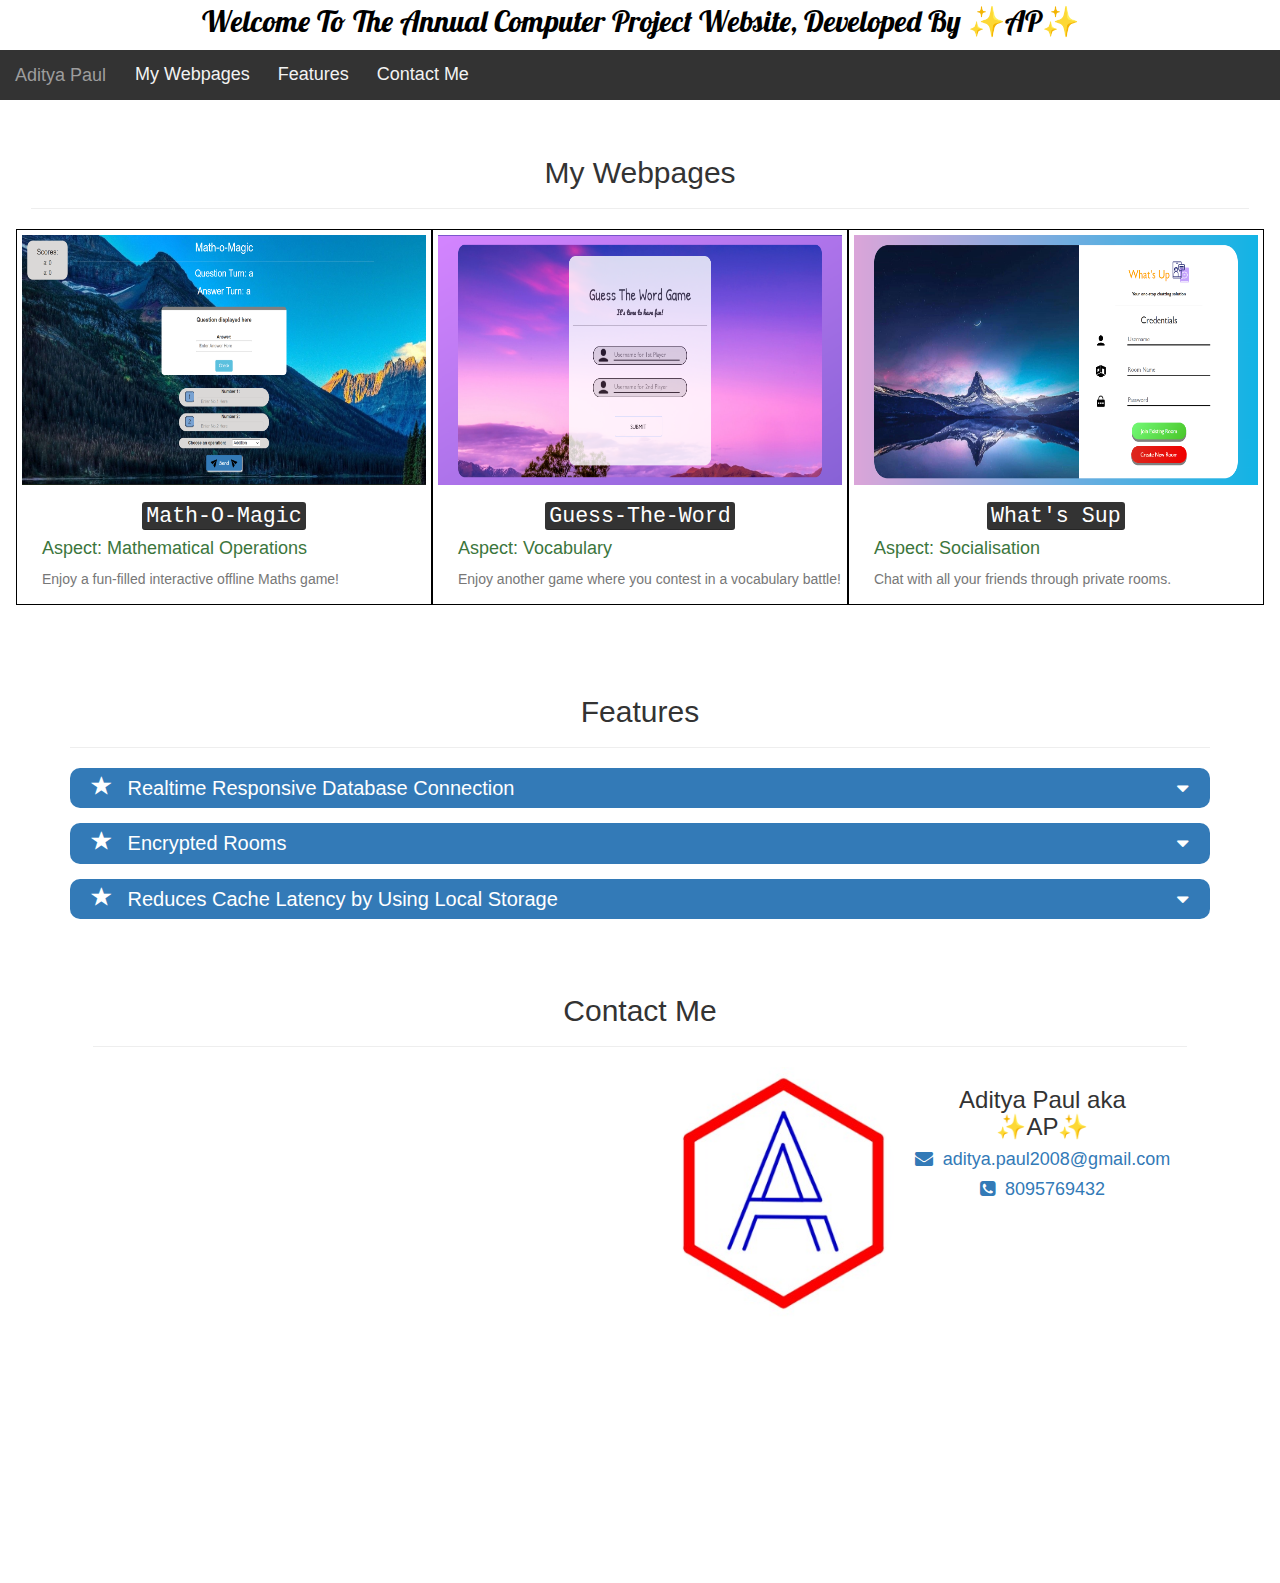
<file: index.html>
<html>
    <head>
        <meta name="viewport" content="width=device-width, initial-scale=1">
        <title> AP's Computer Project </title>
        <link rel="stylesheet" href="https://maxcdn.bootstrapcdn.com/bootstrap/3.4.0/css/bootstrap.min.css"> 
        <script src="https://ajax.googleapis.com/ajax/libs/jquery/3.4.1/jquery.min.js"> </script>
        <script src="https://maxcdn.bootstrapcdn.com/bootstrap/3.4.0/js/bootstrap.min.js"></script> 
        <link rel="stylesheet" href="https://cdnjs.cloudflare.com/ajax/libs/font-awesome/4.7.0/css/font-awesome.min.css"> 
        <link rel="stylesheet" href="style.css">
        <link rel="preconnect" href="https://fonts.gstatic.com">
        <link href="https://fonts.googleapis.com/css2?family=Lobster&display=swap" rel="stylesheet">
        <script src="main.js"></script>
        <link rel="shortcut icon" type="image/x-icon" href="My Logo - Hatchful (1).png">
      </head>

    <body>
        <div class="container col-lg-12 col-md-12 col-sm-12 col-xs-6" id="idk"> 
            <h10 class="text-capitalize text-center text-"> Welcome to the Annual Computer Project Website, Developed by ✨AP✨ </h10> 
        </div>  

        <br>

        <nav class="navbar-inverse" style="position: sticky; top: 0; z-index: 99999;">
            <div class="navbar-header">
                <button type="button" class="navbar-toggle" data-toggle="collapse" data-target="#MyNavbar">
                    <span class="icon-bar"></span>
                    <span class="icon-bar"></span>
                    <span class="icon-bar"></span>
                </button>
                    <a class="navbar-brand" href="#"> Aditya Paul </a>
            </div>

            <div class="collapse navbar-collapse" id="MyNavbar">
            <ul class="nav navbar-nav">
                
                <li class="nav-item">
                    <a href="#campus_life"> My Webpages </a> 
                </li>

                <li class="nav-item">
                    <a href="#Achievements"> Features </a> 
                </li>

                <li class="nav-item">
                    <a href="#ContactUs"> Contact Me </a> 
                </li>
            </ul>
        </div>
        </nav>

        <div class="content">

        <div class="container" id="campus">
        <div class="page-header" id="campus_life">
            <h2 class="text-capitalize">My webpages</h2>
        </div>

        <div class="row">
        <center>
        <div onclick="MathoMagic()" class="campus_mainDiv">
            <img class="img-responsive" src="mathsScreenshot 2022-08-18 213109.png">
            <h3 class="text-capitalize"><kbd>Math-o-Magic</kbd></h3>
            <h4 class="text-capitalize text-success text-left">Aspect: Mathematical Operations</h4>
            <p class="text-muted text-justify">Enjoy a fun-filled interactive offline Maths game! </p>
        </div>
        </center>

        <center>
        <div class="campus_mainDiv" onclick="GuesstheWord()">
            <img class="img-responsive" src="GuessWord.png">
            <h3 class="text-capitalize"><kbd>Guess-the-Word
            </kbd></h3>
            <h4 class="text-capitalize text-success text-left">Aspect: Vocabulary</h4>
            <p class="text-muted text-justify"> Enjoy another game where you contest in a vocabulary battle!</p>
        </div>
        </center>

        <center>
        <div class="campus_mainDiv" onclick="WhatsSup()">
            <img class="img-responsive" src="What'sSup.png">
            <h3 class="text-capitalize"><kbd>What's Sup</kbd></h3>
            <h4 class="text-capitalize text-success text-left">Aspect: Socialisation</h4>
            <p class="text-muted text-justify">Chat with all your friends through private rooms.</p>
        </div>
        </center>
        </div>
    </div>

    <div class="container">
        <div class="page-header" id="Achievements">
            <h2 class="text-capitalize"> Features </h2>
        </div>

        <div class="bg-primary achievements_head" data-toggle="collapse" data-target="#1st">
            <span class="glyphicon glyphicon-star"></span> Realtime Responsive Database Connection
            <i class="fa fa-sort-desc"></i>
        </div>
        <div id="1st" class="collapse">
            <div class="col-lg-3 col-md-3 col-sm-3 col-xs-12">
                <img src="database-blue.png" class="img-responsive img-thumbnail"><br><br>
            </div>
            <div class="col-lg-9 col-md-9 col-sm-9 col-xd-12 achievenments_text">
                <h5 class="text success text-left text-capitalize" style="font-size: 18px;">Realtime Responsive Database Connection </h5>
                <p class="text-primary text-left" style="font-size: 16px;">The chat web application makes use of a realtime responsive database connection to ensure you can chat smoothly with anyone, anywhere with the help of IT & Internet. </p>
            </div>
        </div>
        <br>
        <div class="bg-primary achievements_head" data-toggle="collapse" data-target="#2nd">
            <span class="glyphicon glyphicon-star"></span> Encrypted Rooms
            <i class="fa fa-sort-desc"></i>
        </div>
        <div id="2nd" class="collapse">
            <div class="col-lg-3 col-md-3 col-sm-3 col-xs-12">
                <img src="encryption-1.jpg" class="img-responsive img-thumbnail"><br><br>
            </div>
            <div class="col-lg-9 col-md-9 col-sm-9 col-xd-12 achievenments_text">
                <h5 class="text success text-left text-capitalize" style="font-size: 18px;"> Encrypted Rooms </h5>
                <p class="text-primary text-left" style="font-size: 16px;"> The chat web application supports encryption of chat rooms using a passcode so that you can have a private conversation with others at no risk of eavesdropping and spies.</p>
            </div>
        </div>
        <br>    
        <div class="bg-primary achievements_head" data-toggle="collapse" data-target="#3rd">
            <span class="glyphicon glyphicon-star"></span> Reduces Cache Latency by Using Local Storage
            <i class="fa fa-sort-desc"></i>
        </div>
        <div id="3rd" class="collapse">
            <div class="col-lg-3 col-md-3 col-sm-3 col-xs-12">
                <img src="shutterstock_10323187-1.jpg" class="img-responsive img-thumbnail"><br><br>
            </div>
            <div class="col-lg-9 col-md-9 col-sm-9 col-xd-12 achievenments_text">
                <h5 class="text success text-left text-capitalize" style="font-size: 18px;"> Reduces Cache Latency by Using Local Storage </h5>
                <p class="text-primary text-capitalize text-left" style="font-size: 16px;"> Instead of storing data on variables which occupy your browser cache and eventually slow down your device, my website uses local storage to store data in the form of site data (as listed under Google Chrome Settings).</p>
            </div>
        </div>
        </div>

    <br>
        
        <div class="container" id="contacty">
        <div class="page-header" id="ContactUs">
        <h2 class="text-capitalize"> Contact Me </h2>
        </div>
        <div id="map" class="col-lg-6 col-md-6 col-sm-6 col-xs-6">
            <iframe src="https://www.google.com/maps/embed?pb=!1m18!1m12!1m3!1d3886.780251300053!2d77.61265751474117!3d13.049654990804646!2m3!1f0!2f0!3f0!3m2!1i1024!2i768!4f13.1!3m3!1m2!1s0x3bae177a48fcd6db%3A0x79107b17015555ea!2sKensri%20School!5e0!3m2!1sen!2sin!4v1660839752531!5m2!1sen!2sin" width="600" height="450" style="border:0;" allowfullscreen="" loading="lazy" referrerpolicy="no-referrer-when-downgrade"></iframe>
        </div>
        
        <div id="details" class="col-lg-6 col-md-6 col-sm-6 col-xs-6">
            <img id="logo" src="My Logo - Hatchful (1).png" class="img-responsive img-circle col-lg-6 col-md-6 col-sm-6 col-xs-6">
            <h3> Aditya Paul aka ✨AP✨ </h3>
            <a href="mailto:aditya.paul2008@gmail.com?Subject=Hi">
                <h4><i class="fa fa-envelope"></i>&nbsp;&nbsp;aditya.paul2008@gmail.com</h4>
            </a>
            <a>
                <h4><i class="fa fa-phone-square"></i>&nbsp;&nbsp;8095769432</h4>
            </a>
        </div>
       </div>
    </div>
    </body>
    <script src="main.js"></script>
</html>
</file>
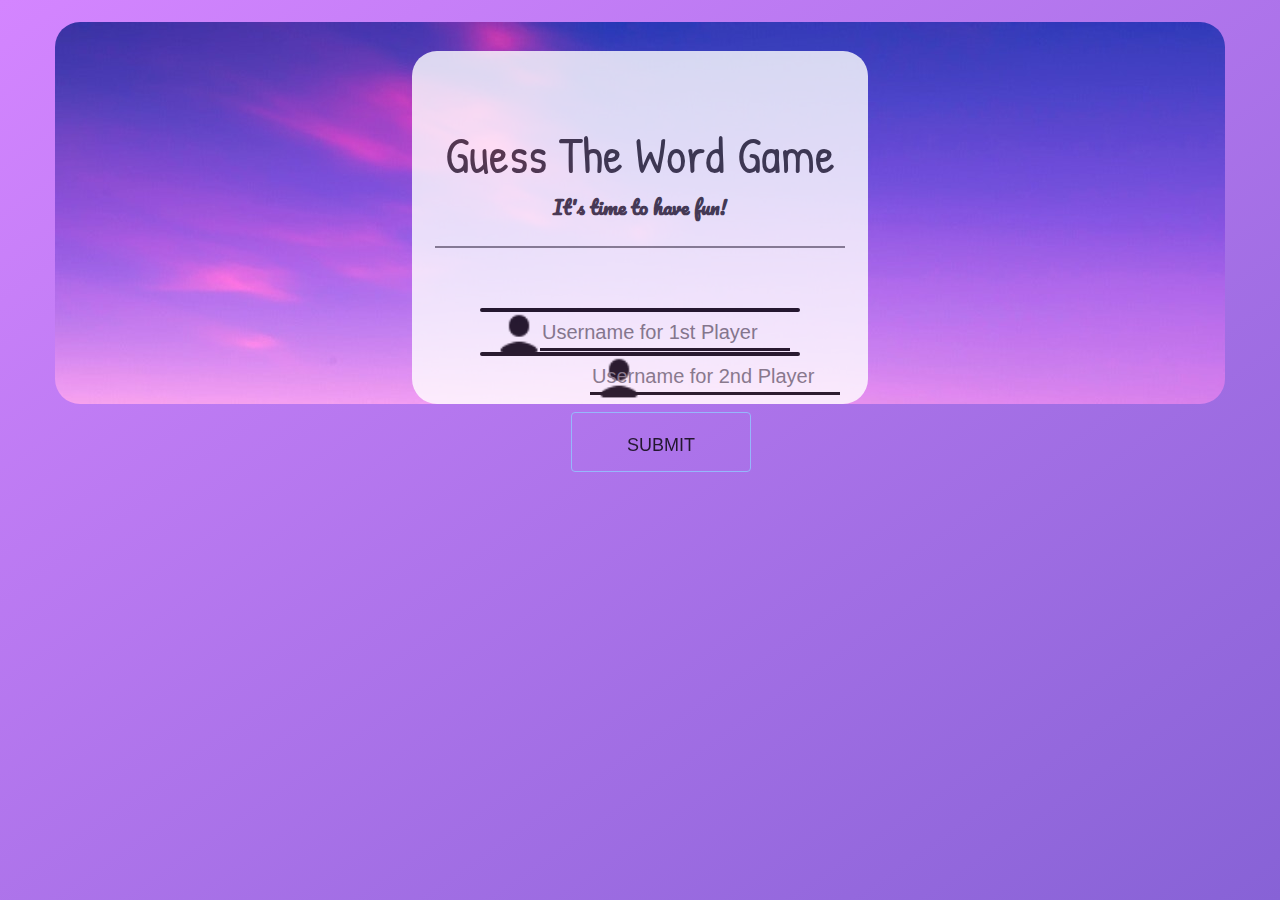
<file: Guess-the-Word/login_index.html>
<!DOCTYPE html>
<html>
    <head>
        <title>Guess The Word Game</title>
        <meta name="viewport" content="width=device-width, initial-scale=1">
        <link rel="stylesheet" href="https://maxcdn.bootstrapcdn.com/bootstrap/3.4.0/css/bootstrap.min.css">
        <script src="https://ajax.googleapis.com/ajax/libs/jquery/3.4.1/jquery.min.js"></script>
        <script src="https://maxcdn.bootstrapcdn.com/bootstrap/3.4.0/js/bootstrap.min.js"></script>
        <link rel="stylesheet" href="login_style.css">
        <link rel="preconnect" href="https://fonts.googleapis.com">
        <link rel="preconnect" href="https://fonts.gstatic.com" crossorigin>
        <link href="https://fonts.googleapis.com/css2?family=Courgette&family=Kalam&family=Pacifico&family=Patrick+Hand&display=swap" rel="stylesheet">
        <link rel="shortcut icon" type="image/x-icon" href="My Logo - Hatchful (1).png">
    </head>

    <body>
    <center>
            <div id="main" class="container">

                <div id="content">
                <h1>Guess The Word Game</h1>

                <label>It's time to have fun!</label>
                <hr style="height:2px; width: 90%;border-width:0;color:gray;background-color:gray;">
                <br><br>
                <div class="user">
                    <img src="icons8-user-30.png" class="user_img">
                    <input class="input" id="user1" type="text" placeholder="Username for 1st Player"></span>
                </div>
                <br><br>
                <div class="user">
                    <img src="icons8-user-30.png" class="user_img">
                    <input class="input" id="user2" type="text" placeholder="Username for 2nd Player"></span>
                </div>

                <br>
                <div class="container">
                    <div class="center">
                      <button class="btn" onclick="AddUser()">
                        <svg width="180px" height="60px" viewBox="0 0 180 60" class="border">
                          <polyline points="179,1 179,59 1,59 1,1 179,1" class="bg-line" />
                          <polyline points="179,1 179,59 1,59 1,1 179,1" class="hl-line" />
                        </svg>
                        <span>SUBMIT</span>
                      </button>
                    </div>
                  </div>
                </div>
    </center>   
    <script src="login_main.js"></script>
    </body>
</html>
</file>
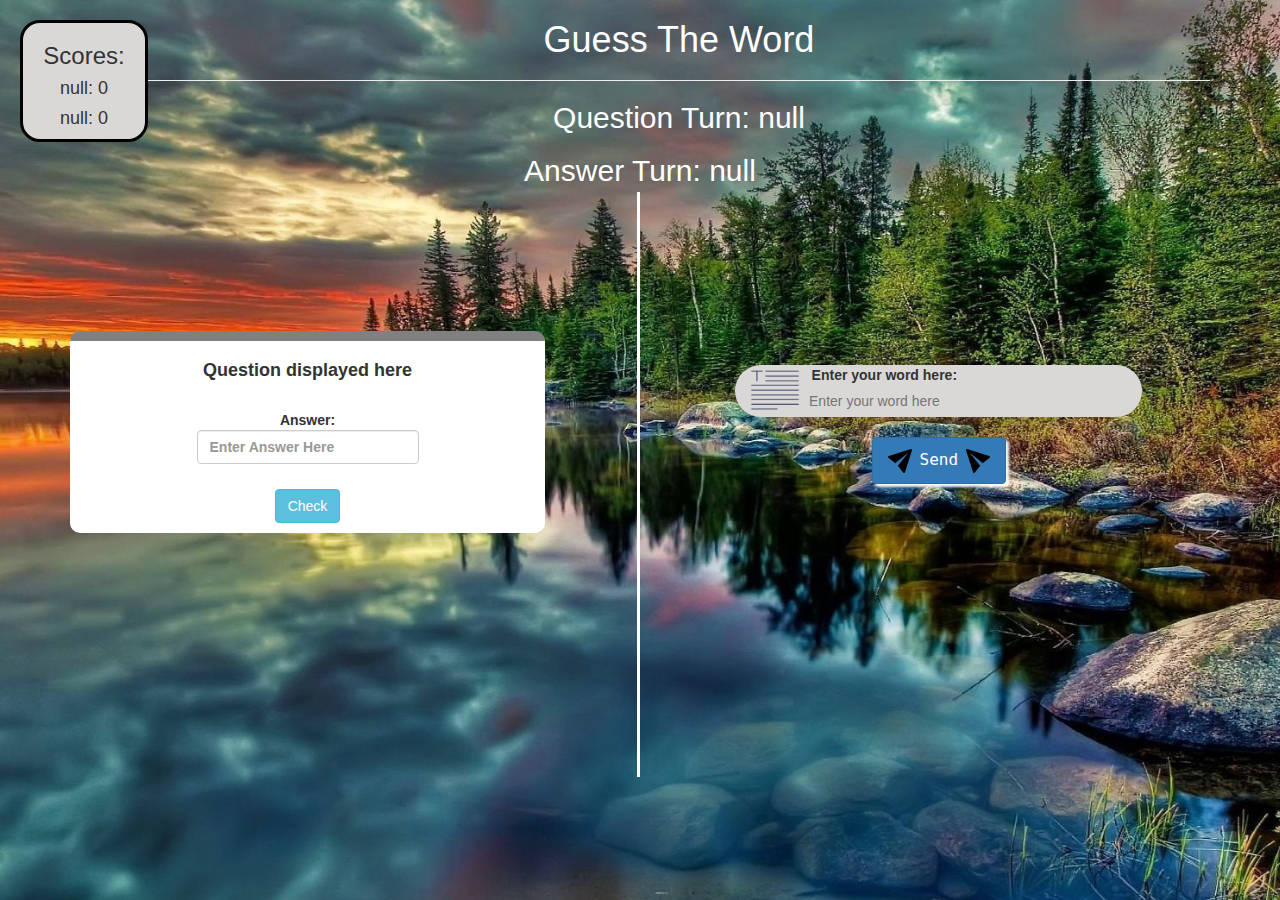
<file: Guess-the-Word/mainpage_index.html>
<!DOCTYPE html>
<html>
    <head>
        <title>Math-o-Magic</title>
        <link rel="stylesheet" href="mainpage_style.css">
        <link rel="stylesheet" href="https://maxcdn.bootstrapcdn.com/bootstrap/3.4.0/css/bootstrap.min.css">
        <script src="https://ajax.googleapis.com/ajax/libs/jquery/3.4.1/jquery.min.js"></script>
        <script src="https://maxcdn.bootstrapcdn.com/bootstrap/3.4.0/js/bootstrap.min.js"></script>
        <link rel="shortcut icon" type="image/x-icon" href="My Logo - Hatchful (1).png">
    </head>

    <body style="background-image: URL(desktop-backgrounds-nature-26930-1920x1080.png); background-repeat: no-repeat;">
        <div class="container" style="text-align: center; height: fit-content; z-index: 0.5;" id="score">
            <h3>Scores:</h3>
            <h4 id="player1_score"></h4>
            <h4 id="player2_score"></h4>
        </div>

        <div class="container">
            <center>
                <h1 style="color: white;">Guess The Word</h1>
                <hr>
                <h2 id="player_question" style="color: white;">Question Turn:</h2>
                <h2 id="player_answer" style="color: white;">Answer Turn:</h2>
                <br>
                
                <div id="main">
                <div id="output" class="col-lg-5">
                    <h4 id="ques" style="font-weight: bold;">Question displayed here</h4>
                    <br>
                    <label id="Question">Answer: <span><input type="text" id="Answer" class="form-control" placeholder="Enter Answer Here"></span></label>
                    <br><br>
                    <button class="btn btn-info" id="Check" onclick="Check_A()">Check</button>
                </div>
                

                <div class="vl"></div>

                <div id="output_r">
                <center>
                <div id="Number1" class="container">
                    <img id="user-i" class="img-responsive" src="icons8-words-64.png"> <span>
                       <label id="label" style="text-align: center;">Enter your word here:</label>
                    <input type="text" id="No1" placeholder="Enter your word here" style="margin-bottom: 5px; padding-bottom:1px;"> </span>
                </div>
                <br><br>
                <button id="send" class="btn btn-primary" onclick="Send()"><img src="icons8-email-send-30.png"><label id="temp">Send</label><img src="icons8-email-send-30 - Copy.png"></button>
            </center>
            </div>
                
            </div>
            </center>
        </div>
    <script src="mainpage_main.js"></script>
    </body>
</html>
</file>
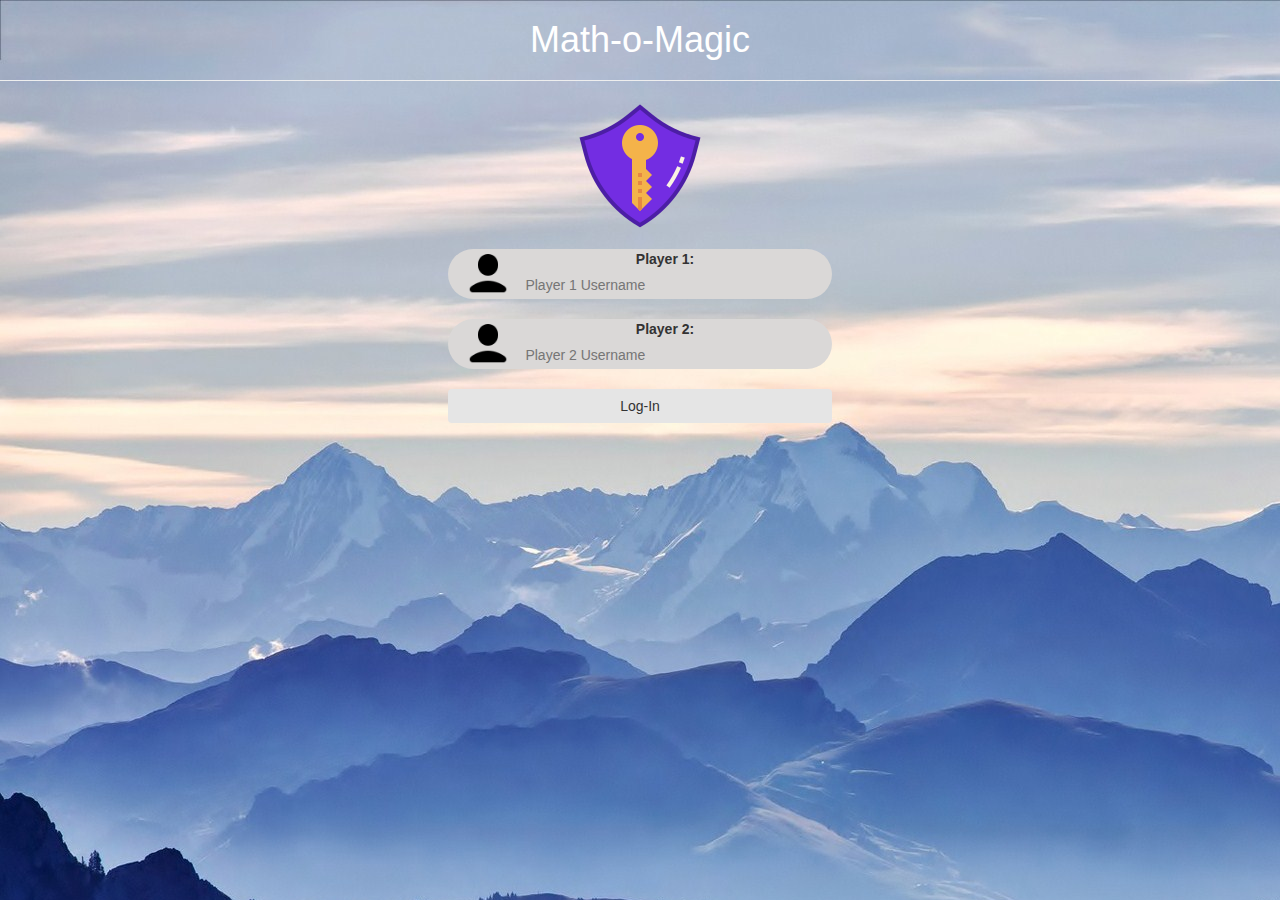
<file: Math-o-Magic/login_index.html>
<!DOCTYPE html>
<html>
    <head>
        <title>Math-o-Magic</title>
        <meta name="viewport" content="width=device-width, initial-scale=1">
        <link rel="stylesheet" href="https://maxcdn.bootstrapcdn.com/bootstrap/3.4.0/css/bootstrap.min.css">
        <script src="https://ajax.googleapis.com/ajax/libs/jquery/3.4.1/jquery.min.js"></script>
        <script src="https://maxcdn.bootstrapcdn.com/bootstrap/3.4.0/js/bootstrap.min.js"></script>
        <link rel="stylesheet" href="login_style.css">
        <link rel="shortcut icon" type="image/x-icon" href="My Logo - Hatchful (1).png">
    </head>

    <body>
        <center>
            <h1>Math-o-Magic</h1>
            <hr>
            <img class="img-rounded img-responsive" src="external-security-fintech-becris-flat-becris.png">
            <br>
            <div id="USER1" class="container">
                <img id="user-i" class="img-responsive" src="user.png"> <span>
                   <label> Player 1: </label>  
                <input type="text" id="user1" placeholder="Player 1 Username"> </span>
            </div>
            <br>
            <div id="USER2"class="container">
                <img id="user-i" class="img-responsive" src="user.png"> <span>
                   <label> Player 2: </label>  
                <input type="text" id="user2" placeholder="Player 2 Username"> </span>
            </div>
            <br>
            <button id="Log" class="btn" onclick="AddUser()"> Log-In </button>
        </center>
    <script src="login_main.js"></script>
    </body>
</html>
</file>
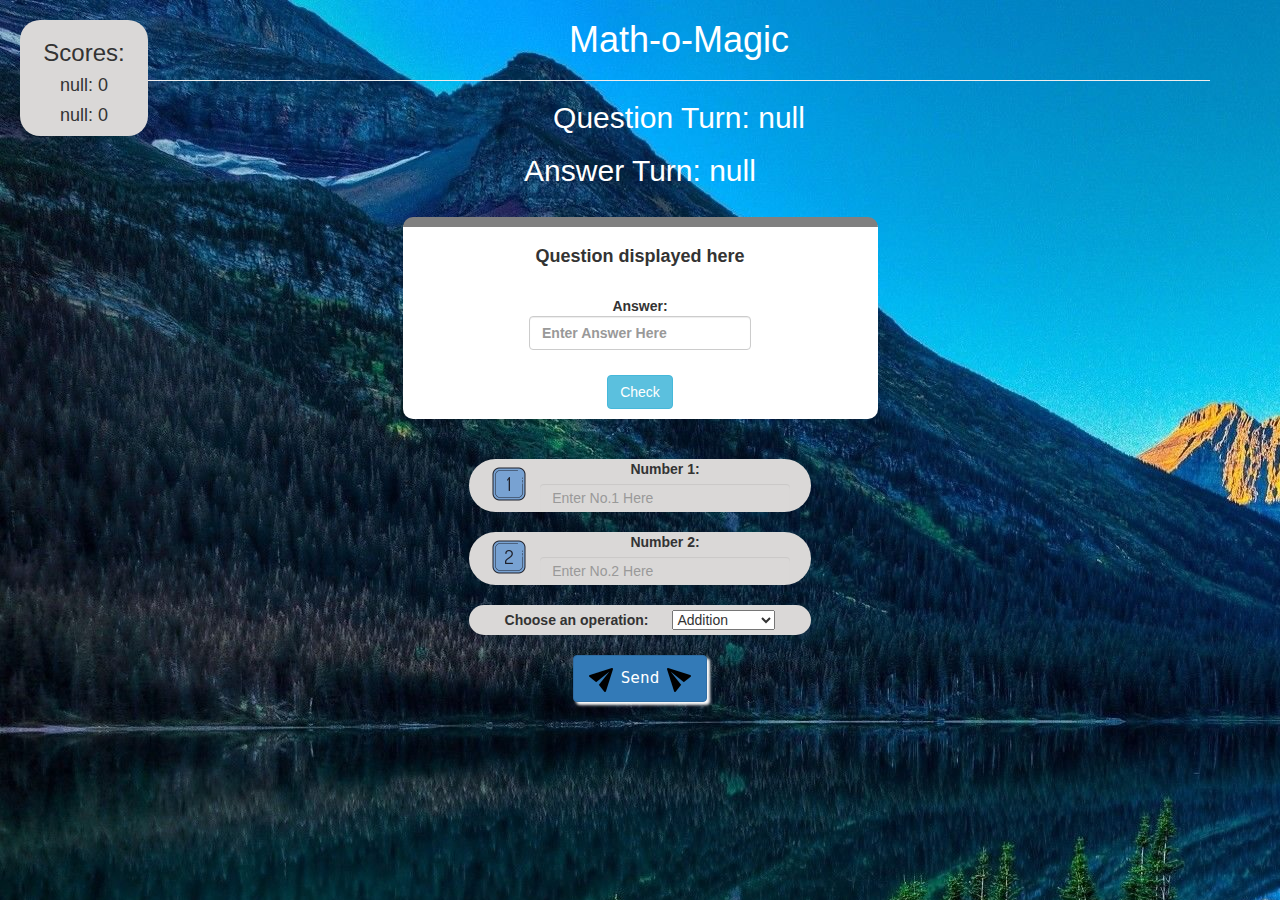
<file: Math-o-Magic/main_index.html>
<!DOCTYPE html>
<html>
    <head>
        <title>Math-o-Magic</title>
        <link rel="stylesheet" href="main_style.css">
        <link rel="stylesheet" href="https://maxcdn.bootstrapcdn.com/bootstrap/3.4.0/css/bootstrap.min.css">
        <script src="https://ajax.googleapis.com/ajax/libs/jquery/3.4.1/jquery.min.js"></script>
        <script src="https://maxcdn.bootstrapcdn.com/bootstrap/3.4.0/js/bootstrap.min.js"></script>
        <link rel="shortcut icon" type="image/x-icon" href="My Logo - Hatchful (1).png">
    </head>

    <body style="background-image: URL(BG.jpg);">
        <div class="container" style="text-align: center;" id="score">
            <h3>Scores:</h3>
            <h4 id="player1_score"></h4>
            <h4 id="player2_score"></h4>
        </div>

        <div class="container">
            <center>
                <h1 style="color: white;">Math-o-Magic</h1>
                <hr>
                <h2 id="player_question" style="color: white;">Question Turn:</h2>
                <h2 id="player_answer" style="color: white;">Answer Turn:</h2>
                <br>
                <div id="output" class="col-lg-5">
                    <h4 id="ques" style="font-weight: bold;">Question displayed here</h4>
                    <br>
                    <label id="Question">Answer: <span><input type="text" id="Answer" class="form-control" placeholder="Enter Answer Here"></span></label>
                    <br><br>
                    <button class="btn btn-info" id="Check" onclick="Check()">Check</button>
                </div>
                <br><br>
                <div id="Number1" class="container">
                    <img id="user-i" class="img-responsive" src="No.1.png"> <span>
                       <label>Number 1:</label>  
                    <input type="text" id="No1" class="form-control" placeholder="Enter No.1 Here"> </span>
                </div>
                <br>
                <div id="Number2" class="container">
                    <img id="user-i" class="img-responsive" src="No.2.png"> <span>
                       <label>Number 2:</label>  
                    <input type="text" id="No2" class="form-control" placeholder="Enter No.2 Here"> </span>
                </div>
                <div id="Operation" style="padding-top: 5px;" class="container">
                    <label style="margin-right: 20px;"for="cars">Choose an operation:</label>

                    <select name="cars" id="cars">
                      <option value="+">Addition</option>
                      <option value="-">Subtraction</option>
                      <option value="*">Multiplication</option>
                      <option value="/">Division</option>
                    </select>
                </div>
                <br><br>
                <button id="send" class="btn btn-primary" onclick="Send()"><img src="icons8-email-send-30.png"><label id="temp">Send</label><img src="icons8-email-send-30 - Copy.png"></button>
            </center>
        </div>
    <script src="main_main.js"></script>
    </body>
</html>
</file>
<file: style.css>
#MyNavbar{
    font-size: 18px;
}

#Mar{
    color:black;
    font-size: 16px; 
    width: 100%;
}

img{
    width:auto;
    height: auto;
}

#contacty{
    width: 90%;
    margin-bottom: 50px;
}

html{
    scroll-behavior: smooth;
    text-align: center;
}

.row::after{
    content: "";
    clear: both;
    display: table;
}

.campus_mainDiv{
    float: left;
    width: 33.33%;
    padding: 5px;
    border: 1px solid black;
}

.campus_mainDiv img{
    width: 100%;
    height: 250px;
}

.campus_mainDiv hr{
    width: 100%
}

.campus_mainDiv h4, .campus_mainDiv p{
    margin-left: 20px;
}

#campus{
    width: 100%;
    margin-bottom: 50px;
}

#video{
    margin-bottom: 50px;
}

.achievements_head{
    font-size: 20px;
    padding: 6px 22px;
    border-radius: 10px;
    margin-bottom: 15px;
    width: 100%;
    display: inline-block;
    text-align: left;
    -webkit-border-radius: 10px;
    -moz-border-radius: 10px;
    -ms-border-radius: 10px;
    -o-border-radius: 10px;
}

.achievements_head i{
    float: right;
}

.achievements_head span{
    margin-right: 10px;
}

.new_li{
    margin-top: 13px;
    text-align: justify;
}

.new_li h4{
    border-bottom: 1px solid white;
    padding: 8px;
}

.new_li img{
    border-radius: 25px;
}

.new_li p{
    margin-top: 10px;
}


.modal-body{
    text-align: center;
}

.alumni{
    cursor: pointer
}

.alumni{
    margin-bottom: 10px;
}

.modal-body{
    text-align: center;
}

.alumni{
    cursor: pointer;
}

.alumni hr{
    margin-bottom: 10px;
}

.modal-content{
    margin-top: 100px;
}

.img-modal{
    display: block;
    margin-left: auto;
    margin-right: auto;
}

.p_modal{
    margin-top: 10px;
}

#MyNavbar{
    overflow: hidden; 
    background-color: #333;
    margin-top: 30px;
}

#MyNavbar a {
    float: left;
    display: block;
    color: #f2f2f2;
    text-align: center;
    padding: 14px;
    text-decoration: none;

  }

  .content {
    padding: 16px;
    width: 100%;
  }

  .sticky {
    position: fixed;
    top: 0;
    width: 100%;
  }

  .sticky + .content {
    padding-top: 60px;
  }

h10{
      color: black;
      font-family: 'Lobster', cursive;
      font-size: 30px;
  }
</file>
<file: Guess-the-Word/login_style.css>
#main{
  background: url(pexels-pixabay-414102.jpg);
  margin-top: 1.75%;
  border-radius: 25px;
  -webkit-border-radius: 25px;
  -moz-border-radius: 25px;
  -ms-border-radius: 25px;
  -o-border-radius: 25px;
}

#content{
background: white;
opacity: 0.8;
border-radius: 25px;
-webkit-border-radius: 25px;
-moz-border-radius: 25px;
-ms-border-radius: 25px;
-o-border-radius: 25px;
width: 40%;
height: 90%;
margin-top: 2.5%;
padding-top: 5%;
}

#hr1{
  width: 90%;
  height: 1%;
}

.user{
  border: 2px solid black;
  border-radius: 25px;
  -webkit-border-radius: 25px;
  -moz-border-radius: 25px;
  -ms-border-radius: 25px;
  -o-border-radius: 25px;
  width: 70%;
  height: 10%;
  padding-left: 2.5%;
  padding-right: 2.5%;
  background-color:gainsboro;
}

.user_img{
  height: 50px;
  float: left;
  margin-right: 50px;
}

.input{
  margin-top: 7px;
  border: none;
  border-bottom: 3px solid black;
  width: 250px;
  font-size: 20px;
  position: absolute;
  margin-right: 100px;
  margin-left:  -150px;
  background-color: transparent;
  font-family: 'Gill Sans', 'Gill Sans MT', Calibri, 'Trebuchet MS', sans-serif;
}

.input:focus{
  outline: none;
  border-bottom: 3px solid #1261a0;
}

@import url('https://fonts.googleapis.com/css?family=Lato:100&display=swap');

body, html {
width: 100%;
height: 100%;
margin: 0;
padding: 0;  
background: #7E48CA;
background: #D485FF;
background: -webkit-linear-gradient(top left, #D485FF, #8762D6);
background: -moz-linear-gradient(top left, #D485FF, #8762D6);
background: linear-gradient(to bottom right, #D485FF, #8762D6);
overflow: hidden;
}

.center {
width: 180px;
height: 60px;
position: absolute;
font-family: 'Gill Sans', 'Gill Sans MT', Calibri, 'Trebuchet MS', sans-serif;
font-size: 25px;
}

.btn {
width: 180px;
height: 60px;
cursor: pointer;
background: transparent;
border: 1px solid #91C9FF;
outline: none;
transition: 1s ease-in-out;
color: black;
margin-top: 20%;
margin-left: 80%;
font-family: 'Gill Sans', 'Gill Sans MT', Calibri, 'Trebuchet MS', sans-serif;
font-size: 25px;
}

svg {
position: absolute;
left: 0;
top: 0;
fill: none;
stroke: black;
stroke-dasharray: 150 480;
stroke-dashoffset: 150;
transition: 1s ease-in-out;
margin-top: 20%;
margin-left: 80%;
font-family: 'Gill Sans', 'Gill Sans MT', Calibri, 'Trebuchet MS', sans-serif;
font-size: 25px;
}


.btn:hover {
transition: 1s ease-in-out;
background: palegreen;
font-family: 'Gill Sans', 'Gill Sans MT', Calibri, 'Trebuchet MS', sans-serif;
font-size: 25px;
}

.btn:hover svg {
stroke-dashoffset: -480;
font-family: 'Gill Sans', 'Gill Sans MT', Calibri, 'Trebuchet MS', sans-serif;
font-size: 25px;
}

.btn span {
color: black;
font-family: 'Gill Sans', 'Gill Sans MT', Calibri, 'Trebuchet MS', sans-serif;
font-size: 25px;
font-size: 18px;
font-weight: 100;
}

h1{
  font-family: 'Patrick Hand', cursive;
  font-size: 50px;
  font-weight: 200;
}

label{
  font-family: 'Pacifico', cursive;
  font-size: 20px;
  font-weight: 0;
}
</file>
<file: Guess-the-Word/mainpage_style.css>
#main{
    float: left;
    width: 100%;
    height: 80%;
    margin-right: 250px;
    z-index: 1;
}

#output_r{
    float: right;
    margin-top: 13%;
    margin-right: 5%;
    
}

#output{
    background-color: white;
    border-radius: 10px;
    -webkit-border-radius: 10px;
    -moz-border-radius: 10px;
    -ms-border-radius: 10px;
    -o-border-radius: 10px;
    border-top: 10px solid grey;
    padding: 10px;
    float: left;
    margin-top: 10%;
}

#Number1{
    border-radius: 50px;
    background-color: #DAD8D7;
    -webkit-border-radius: 50px;
    -moz-border-radius: 50px;
    -ms-border-radius: 50px;
    -o-border-radius: 50px;
    width: 95%;
    height: fit-content;
    vertical-align: middle;
    padding-right: 100px;
}

#label{
    margin-left: -74px;
}

#No1{
    width: 80%;
    background-color: transparent;
    padding-right: 0px;
    margin-right: 0px;
    border: none;
    margin-left: 5px;
}

#Operation{
    margin-top: 20px;
}

#user-i{
    float: left;
    width: auto;
    height: 50px;
}

#score{
    margin-top: 20px;
    margin-left: 20px;
    float: left;
    border-radius: 20px;
    width: 10%;
    background-color: #DAD8D7;
    -webkit-border-radius: 20px;
    -moz-border-radius: 20px;
    -ms-border-radius: 20px;
    -o-border-radius: 20px;
    border: 3px solid black;
}

#send{
    box-shadow: 3px 3px 3px;
    margin-top: -20px;
}

#icon{
    width: 40px;
}

#temp{
    margin: 5px;
    font-weight: normal;
    font-family: monospace;
    font-size: 16px;    
}

/* Dropdown Button */
.dropbtn {
    color: black;
    padding: 10px;
    font-size: 16px;
    border: none;
    background-color: #DAD8D7;
  }
  
  /* The container <div> - needed to position the dropdown content */
  .dropdown {
    position: relative;
    display: inline-block;
  }
  
  /* Dropdown Content (Hidden by Default) */
  .dropdown-content {
    display: none;
    position: absolute;
    background-color: #f1f1f1;
    min-width: 160px;
    box-shadow: 0px 8px 16px 0px rgba(0,0,0,0.2);
    z-index: 1;
  }
  
  .dropdown-content a {
    color: black;
    padding: 12px 16px;
    text-decoration: none;
    display: block;
  }
  
  /* Change color of dropdown links on hover */
  .dropdown-content a:hover {background-color: #ddd;}
  
  /* Show the dropdown menu on hover */
  .dropdown:hover .dropdown-content {display: block;}
  
  /* Change the background color of the dropdown button when the dropdown content is shown */
  .dropdown:hover .dropbtn {background-color: #DAD8D7;}


#No1:focus{
    outline: none;
    border-bottom: 3px solid #1261a0;
  }

  .vl {
    border-left: 3px solid white;
    height: 65%;
    margin-top: 15%;
    position: absolute;
    left: 50%;
    margin-left: -3px;
    top: 0;
  }
</file>
<file: Math-o-Magic/login_style.css>
body{
    background-image: url("Glorious-blue-mountain-range.jpg");
    font-family:Verdana, Geneva, Tahoma, sans-serif;
}

.container{
    border-radius: 50px;
    background-color: #DAD8D7;
    -webkit-border-radius: 50px;
    -moz-border-radius: 50px;
    -ms-border-radius: 50px;
    -o-border-radius: 50px;
    width: 30%;
    height: fit-content;
    vertical-align: middle;
}

input{
    width: 80%;
    height: 100%;
    vertical-align: middle;
    float: none;
    background-color: transparent;
    border: none;
}

h1,h2,h3{
    color: white;
}

button{
    width: 30%;
    border-radius: 100px;
    -webkit-border-radius: 100px;
    -moz-border-radius: 100px;
    -ms-border-radius: 100px;
    -o-border-radius: 100px;
    background-color: #E5E5E5;
}

#user-i{
    float: left;
    width: auto;
    height: 50px;
}

label{
    font-family:'Gill Sans', 'Gill Sans MT', Calibri, 'Trebuchet MS', sans-serif;
    font-weight: bold;
}
</file>
<file: Math-o-Magic/main_style.css>
#output{
    background-color: white;
    border-radius: 10px;
    -webkit-border-radius: 10px;
    -moz-border-radius: 10px;
    -ms-border-radius: 10px;
    -o-border-radius: 10px;
    border-top: 10px solid grey;
    padding: 10px;
    float: none;
}

#Number1,#Number2, #Operation{
    border-radius: 50px;
    background-color: #DAD8D7;
    -webkit-border-radius: 50px;
    -moz-border-radius: 50px;
    -ms-border-radius: 50px;
    -o-border-radius: 50px;
    width: 30%;
    height: fit-content;
    vertical-align: middle;
}

#No1,#No2{
    width: 80%;
    height: 100%;
    vertical-align: middle;
    float: none;
    background-color: transparent;
    border: none;
}

#Operation{
    margin-top: 20px;
}

#user-i{
    float: left;
    width: auto;
    height: 50px;
}

#score{
    margin-top: 20px;
    margin-left: 20px;
    float: left;
    border-radius: 20px;
    width: 10%;
    background-color: #DAD8D7;
    -webkit-border-radius: 20px;
    -moz-border-radius: 20px;
    -ms-border-radius: 20px;
    -o-border-radius: 20px;
}

#send{
    box-shadow: 3px 3px 3px;
    margin-top: -20px;
}

#icon{
    width: 40px;
}

#temp{
    margin: 5px;
    font-weight: normal;
    font-family: monospace;
    font-size: 16px;    
}

/* Dropdown Button */
.dropbtn {
    color: black;
    padding: 10px;
    font-size: 16px;
    border: none;
    background-color: #DAD8D7;
  }
  
  /* The container <div> - needed to position the dropdown content */
  .dropdown {
    position: relative;
    display: inline-block;
  }
  
  /* Dropdown Content (Hidden by Default) */
  .dropdown-content {
    display: none;
    position: absolute;
    background-color: #f1f1f1;
    min-width: 160px;
    box-shadow: 0px 8px 16px 0px rgba(0,0,0,0.2);
    z-index: 1;
  }
  
  .dropdown-content a {
    color: black;
    padding: 12px 16px;
    text-decoration: none;
    display: block;
  }
  
  /* Change color of dropdown links on hover */
  .dropdown-content a:hover {background-color: #ddd;}
  
  /* Show the dropdown menu on hover */
  .dropdown:hover .dropdown-content {display: block;}
  
  /* Change the background color of the dropdown button when the dropdown content is shown */
  .dropdown:hover .dropbtn {background-color: #DAD8D7;}
</file>
